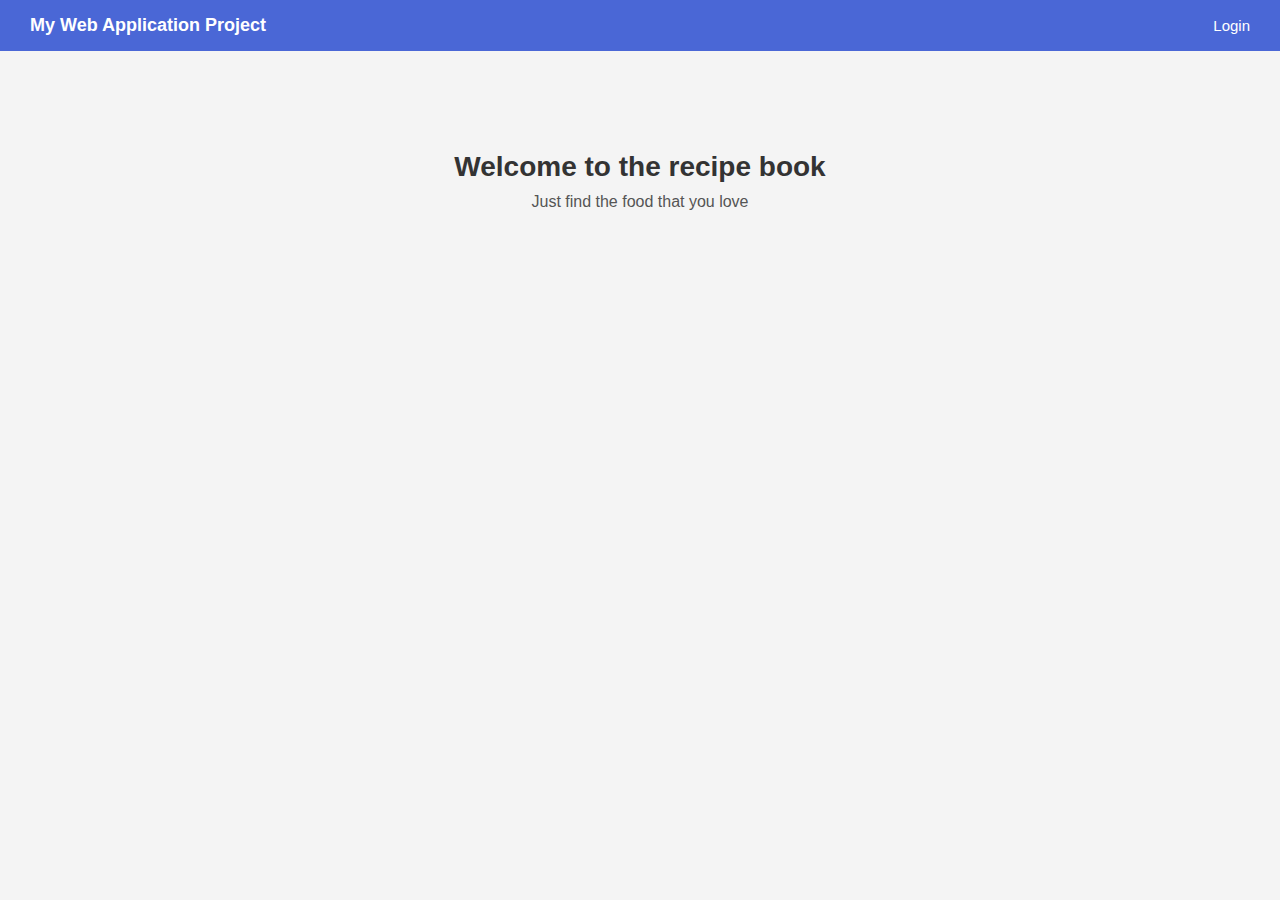
<file: index.html>
<!DOCTYPE html>
<html lang="en">
<head>
    <meta charset="UTF-8">
    <meta name="viewport" content="width=device-width, initial-scale=1.0">
    <title>Landing page</title>
    <style>/* Reset and basic styling */
* {
    margin: 0;
    padding: 0;
    box-sizing: border-box;
    font-family: Arial, sans-serif;
}

/* Body */
body {
    background-color: #f4f4f4;
    color: #333;
}

/* Navigation Bar */
nav {
    display: flex;
    justify-content: space-between;
    align-items: center;
    background-color: #4a67d6;
    padding: 15px 30px;
}

.logo {
    color: white;
    font-size: 18px;
    font-weight: bold;
}

/* Navigation Links */
nav ul {
    list-style: none;
    display: flex;
    gap: 20px;
}

nav ul li {
    color: white;
    font-size: 15px;
}

nav ul li a {
    color: white;
    text-decoration: none;
}

nav ul li a:hover {
    text-decoration: underline;
}

/* Hero Section */
.hero {
    text-align: center;
    margin-top: 100px;
}

.hero h1 {
    font-size: 28px;
    margin-bottom: 10px;
    color: #333;
}

.hero p {
    font-size: 16px;
    color: #555;
}
</style>
</head>
<body>
    <nav>
        <div class="logo">
            My Web Application Project
        </div>
        <ul>
            <li><a href="log.html">Login</a></li>
        </ul>
    </nav>
    <section class="hero">
        <h1>Welcome to the recipe book</h1>
        <p>Just find the food that you love</p>
    </section>
</body>
</html>
</file>
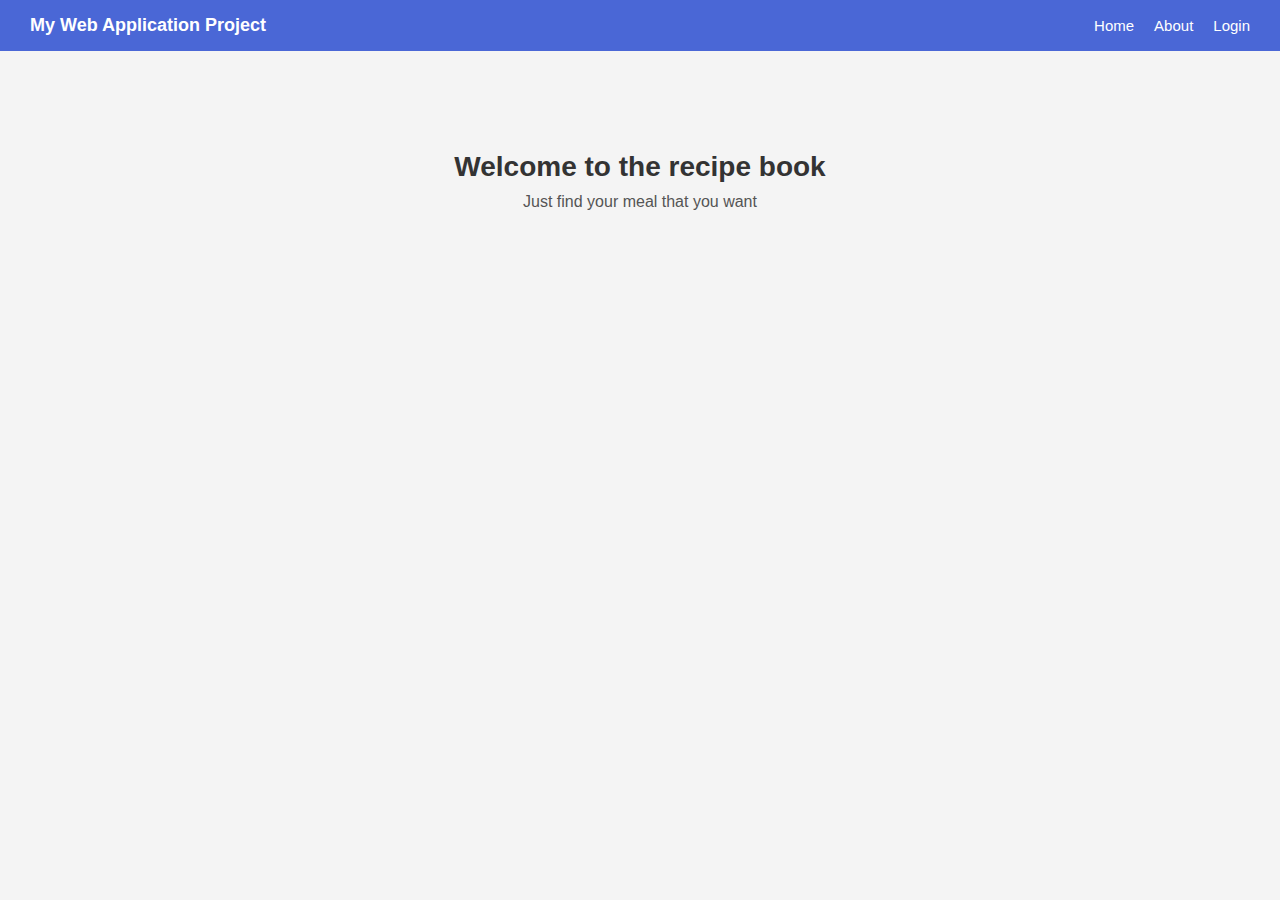
<file: landing.html>
<!DOCTYPE html>
<html lang="en">
<head>
    <meta charset="UTF-8">
    <meta name="viewport" content="width=device-width, initial-scale=1.0">
    <title>Landing page</title>
    <style>/* Reset and basic styling */
* {
    margin: 0;
    padding: 0;
    box-sizing: border-box;
    font-family: Arial, sans-serif;
}

/* Body */
body {
    background-color: #f4f4f4;
    color: #333;
}

/* Navigation Bar */
nav {
    display: flex;
    justify-content: space-between;
    align-items: center;
    background-color: #4a67d6;
    padding: 15px 30px;
}

.logo {
    color: white;
    font-size: 18px;
    font-weight: bold;
}

/* Navigation Links */
nav ul {
    list-style: none;
    display: flex;
    gap: 20px;
}

nav ul li {
    color: white;
    font-size: 15px;
}

nav ul li a {
    color: white;
    text-decoration: none;
}

nav ul li a:hover {
    text-decoration: underline;
}

/* Hero Section */
.hero {
    text-align: center;
    margin-top: 100px;
}

.hero h1 {
    font-size: 28px;
    margin-bottom: 10px;
    color: #333;
}

.hero p {
    font-size: 16px;
    color: #555;
}
</style>
</head>
<body>
    <nav>
        <div class="logo">
            My Web Application Project
        </div>
        <ul>
            <li><a href=""></a>Home</li>
            <li><a href=""></a>About</li>
            <li><a href="log.html">Login</a></li>
        </ul>
    </nav>
    <section class="hero">
        <h1>Welcome to the recipe book</h1>
        <p>Just find your meal that you want</p>
    </section>
</body>
</html>
</file>
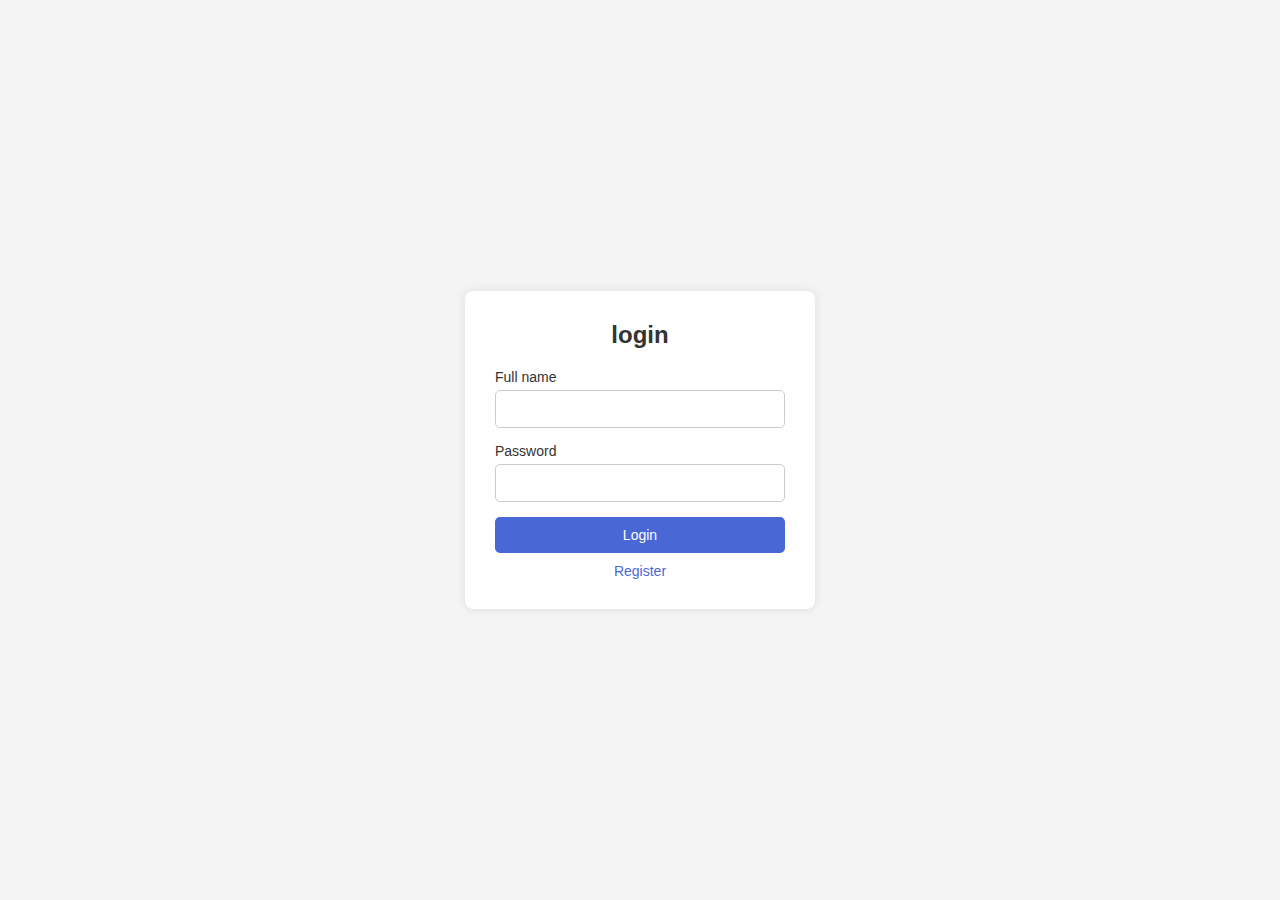
<file: log.html>
<!DOCTYPE html>
<html lang="en">
<head>
    <meta charset="UTF-8">
    <meta name="viewport" content="width=device-width, initial-scale=1.0">
    <title>lOGIN PAGE</title>
<style>
    /* Reset */
* {
    margin: 0;
    padding: 0;
    box-sizing: border-box;
    font-family: Arial, sans-serif;
}

/* Body */
body {
    display: flex;
    justify-content: center;
    align-items: center;
    height: 100vh;
    background-color: #f4f4f4;
}

/* Login Container */
.login-container {
    background-color: white;
    padding: 30px;
    border-radius: 8px;
    box-shadow: 0 0 10px rgba(0,0,0,0.1);
    width: 100%;
    max-width: 350px;
}

/* Title */
.login-container h2 {
    text-align: center;
    margin-bottom: 20px;
    color: #333;
}

/* Form styling */
form {
    display: flex;
    flex-direction: column;
}

label {
    margin-bottom: 5px;
    color: #333;
    font-size: 14px;
}

input {
    padding: 10px;
    margin-bottom: 15px;
    border: 1px solid #ccc;
    border-radius: 5px;
    font-size: 14px;
}

/* Button */
button {
    padding: 10px;
    background-color: #4a67d6;
    color: white;
    border: none;
    border-radius: 5px;
    cursor: pointer;
    font-size: 15px;
    margin-bottom: 10px;
}

button:hover {
    background-color: #3b55b2;
}

/* Button Link Fix */
button a {
    color: white;
    text-decoration: none;
    display: block;
}

/* Register Link */
a {
    text-align: center;
    display: block;
    color: #4a67d6;
    text-decoration: none;
    font-size: 14px;
}

a:hover {
    text-decoration: underline;
}

</style>



</head>
<body>
    <div class="login-container">
        <h2>login</h2>
        <form method="POST">
            <label >Full name</label>
            <input type="text" name="full_name" required>

            <label >Password</label>
            <input type="password" name="user_password" required>

            <button type="submit"><a href="project.html">Login</a></button>
            <a href="register.html">Register</a>
        </form>

    </div>
    
</body>
</html>
</file>
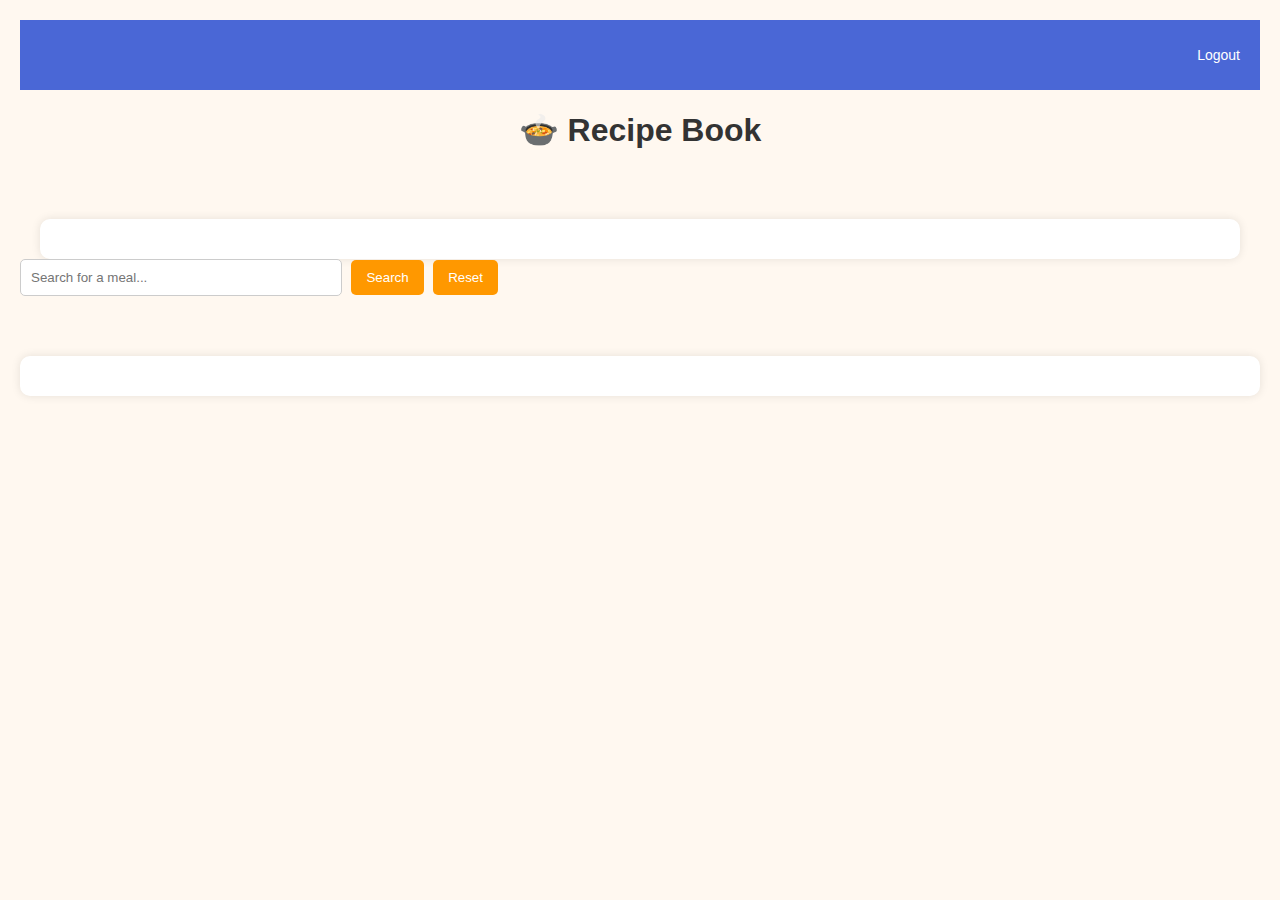
<file: project.html>
<!DOCTYPE html>
<html lang="en">
<head>
  <meta charset="UTF-8" />
  <meta name="viewport" content="width=device-width, initial-scale=1.0"/>
  <title>Recipe Book</title>
  <link rel="stylesheet" href="style.css" />
</head>
<style></style>
<body>
  
  <nav class="top-nav">
    <ul>
      <li><a href="index.html">Logout</a></li>
    </ul>
  </nav>

  <div class="container">
    <h1>🍲 Recipe Book</h1>

    <div id="mealGrid" class="meal-grid"></div>
    <div id="mealDetails" class="meal-details"></div>
  </div>

  <div class="search-bar">
    <input type="text" id="searchInput" placeholder="Search for a meal...">
    <button id="searchBtn">Search</button>
    <button id="resetBtn">Reset</button>
  </div>

  <div id="mealGrid" class="meal-grid"></div>
  <div id="mealDetails" class="meal-details"></div>

  <script src="script.js"></script>
</body>
</file>
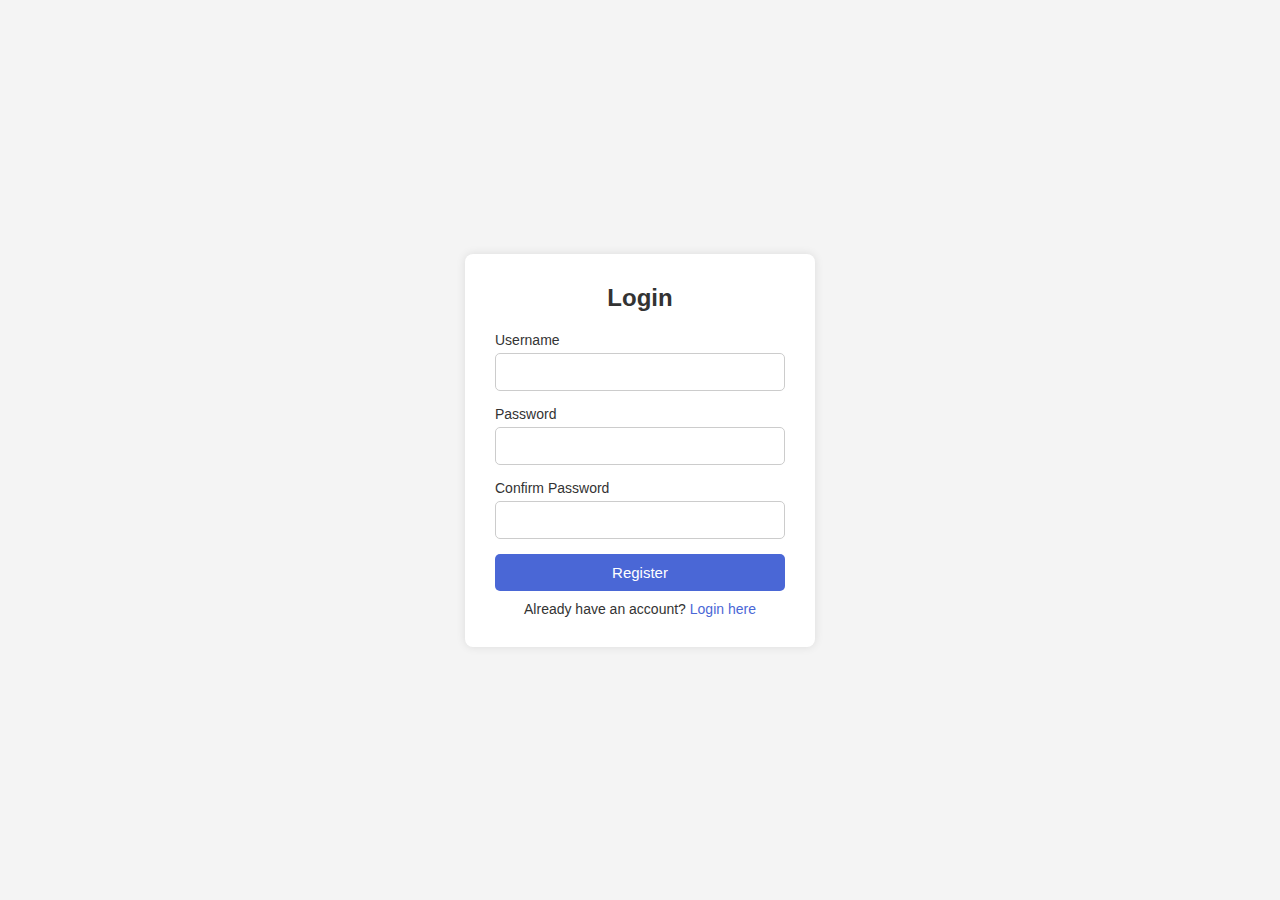
<file: register.html>
<!DOCTYPE html>
<html lang="en">
<head>
    <meta charset="UTF-8">
    <meta name="viewport" content="width=device-width, initial-scale=1.0">
    <title>REGISTER</title>
<style>
    /* Reset */
* {
    margin: 0;
    padding: 0;
    box-sizing: border-box;
    font-family: Arial, sans-serif;
}

/* Page setup */
body {
    display: flex;
    justify-content: center;
    align-items: center;
    height: 100vh;
    background-color: #f4f4f4;
}

/* Container */
.login-container {
    background-color: white;
    padding: 30px;
    border-radius: 8px;
    box-shadow: 0 0 10px rgba(0,0,0,0.1);
    width: 100%;
    max-width: 350px;
}

/* Header */
.login-container h2 {
    text-align: center;
    margin-bottom: 20px;
    color: #333;
}

/* Form styling */
form {
    display: flex;
    flex-direction: column;
}

label {
    margin-bottom: 5px;
    color: #333;
    font-size: 14px;
}

input {
    padding: 10px;
    margin-bottom: 15px;
    border: 1px solid #ccc;
    border-radius: 5px;
    font-size: 14px;
}

/* Button */
button {
    padding: 10px;
    background-color: #4a67d6;
    color: white;
    border: none;
    border-radius: 5px;
    cursor: pointer;
    font-size: 15px;
    margin-bottom: 10px;
}

button:hover {
    background-color: #3b55b2;
}

/* Inside link (Register button text) */
button a {
    color: white;
    text-decoration: none;
    display: block;
}

/* Paragraph below form */
p {
    text-align: center;
    font-size: 14px;
    color: #333;
}

/* Links */
a {
    color: #4a67d6;
    text-decoration: none;
}

a:hover {
    text-decoration: underline;
}

</style>
</head>
<body>
    <div class="login-container">
        <h2>Login</h2>
        <form method="POST">
            <label>Username</label>
            <input type="text" name="full_name" required>


            <label>Password</label>
            <input type="password" name="user_password" required>

            <label>Confirm Password</label>
            <input type="password" name="user_password" required>

            <button type="submit"><a href="log.html">Register</a></button>
            
        </form>
        <p>Already have an account? <a href="log.html">Login here</a></p>
    </div>
</body>
</html>
</file>
<file: style.css>
body {
  font-family: Arial, sans-serif;
  background: #fff8f0;
  color: #333;
  margin: 0;
  padding: 20px;
}

.container {
  max-width: 1200px;
  margin: auto;
  text-align: center;
}

h1 {
  margin-bottom: 30px;
}

.meal-grid {
  display: grid;
  grid-template-columns: repeat(auto-fit, minmax(200px, 1fr));
  gap: 20px;
}

.meal-grid img {
  width: 100%;
  height: auto;
  border-radius: 10px;
  cursor: pointer;
  transition: transform 0.3s;
}

.meal-grid img:hover {
  transform: scale(1.05);
}

.meal-details {
  margin-top: 40px;
  padding: 20px;
  background: #ffffff;
  border-radius: 10px;
  box-shadow: 0 0 10px rgba(0,0,0,0.1);
  text-align: left;
}

.meal-details img {
  width: 100%;
  max-width: 400px;
  border-radius: 10px;
}

.meal-details h2 {
  margin-top: 0;
}

.ingredients ul {
  padding-left: 20px;
}

a {
  color: #e67e22;
  text-decoration: none;
}

a:hover {
  text-decoration: underline;
}

.search-bar {
  margin-bottom: 20px;
}

.search-bar input {
  padding: 10px;
  width: 60%;
  max-width: 300px;
  border: 1px solid #ccc;
  border-radius: 5px;
}

.search-bar button {
  padding: 10px 15px;
  margin-left: 5px;
  border: none;
  background: #ff9800;
  color: white;
  border-radius: 5px;
  cursor: pointer;
}

.search-bar button:hover {
  background: #e68900;
}
/* Simple top nav */
.top-nav {
    background-color: #4a67d6;
    padding: 10px 20px;
}

.top-nav ul {
    list-style: none;
    display: flex;
    justify-content: flex-end;
}

.top-nav ul li a {
    color: white;
    text-decoration: none;
    font-size: 14px;
}

.top-nav ul li a:hover {
    text-decoration: underline;
}
</file>
